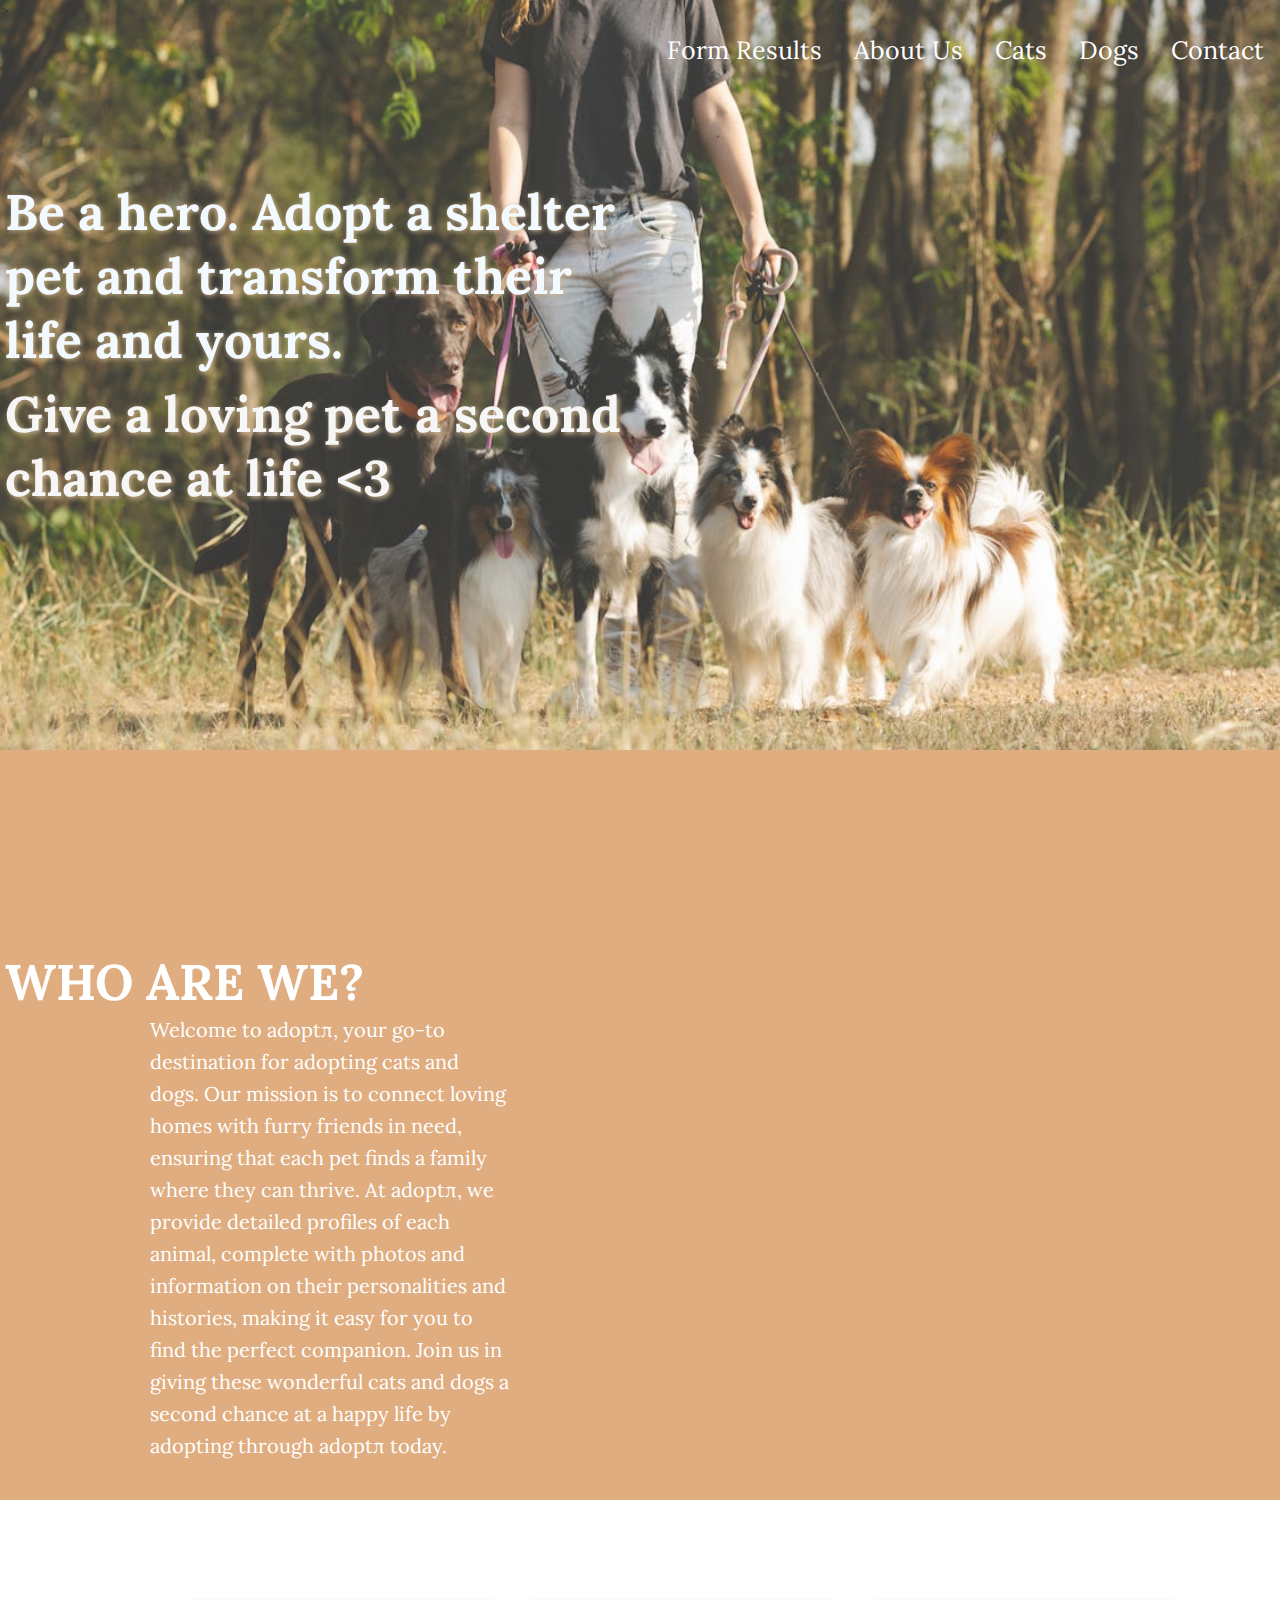
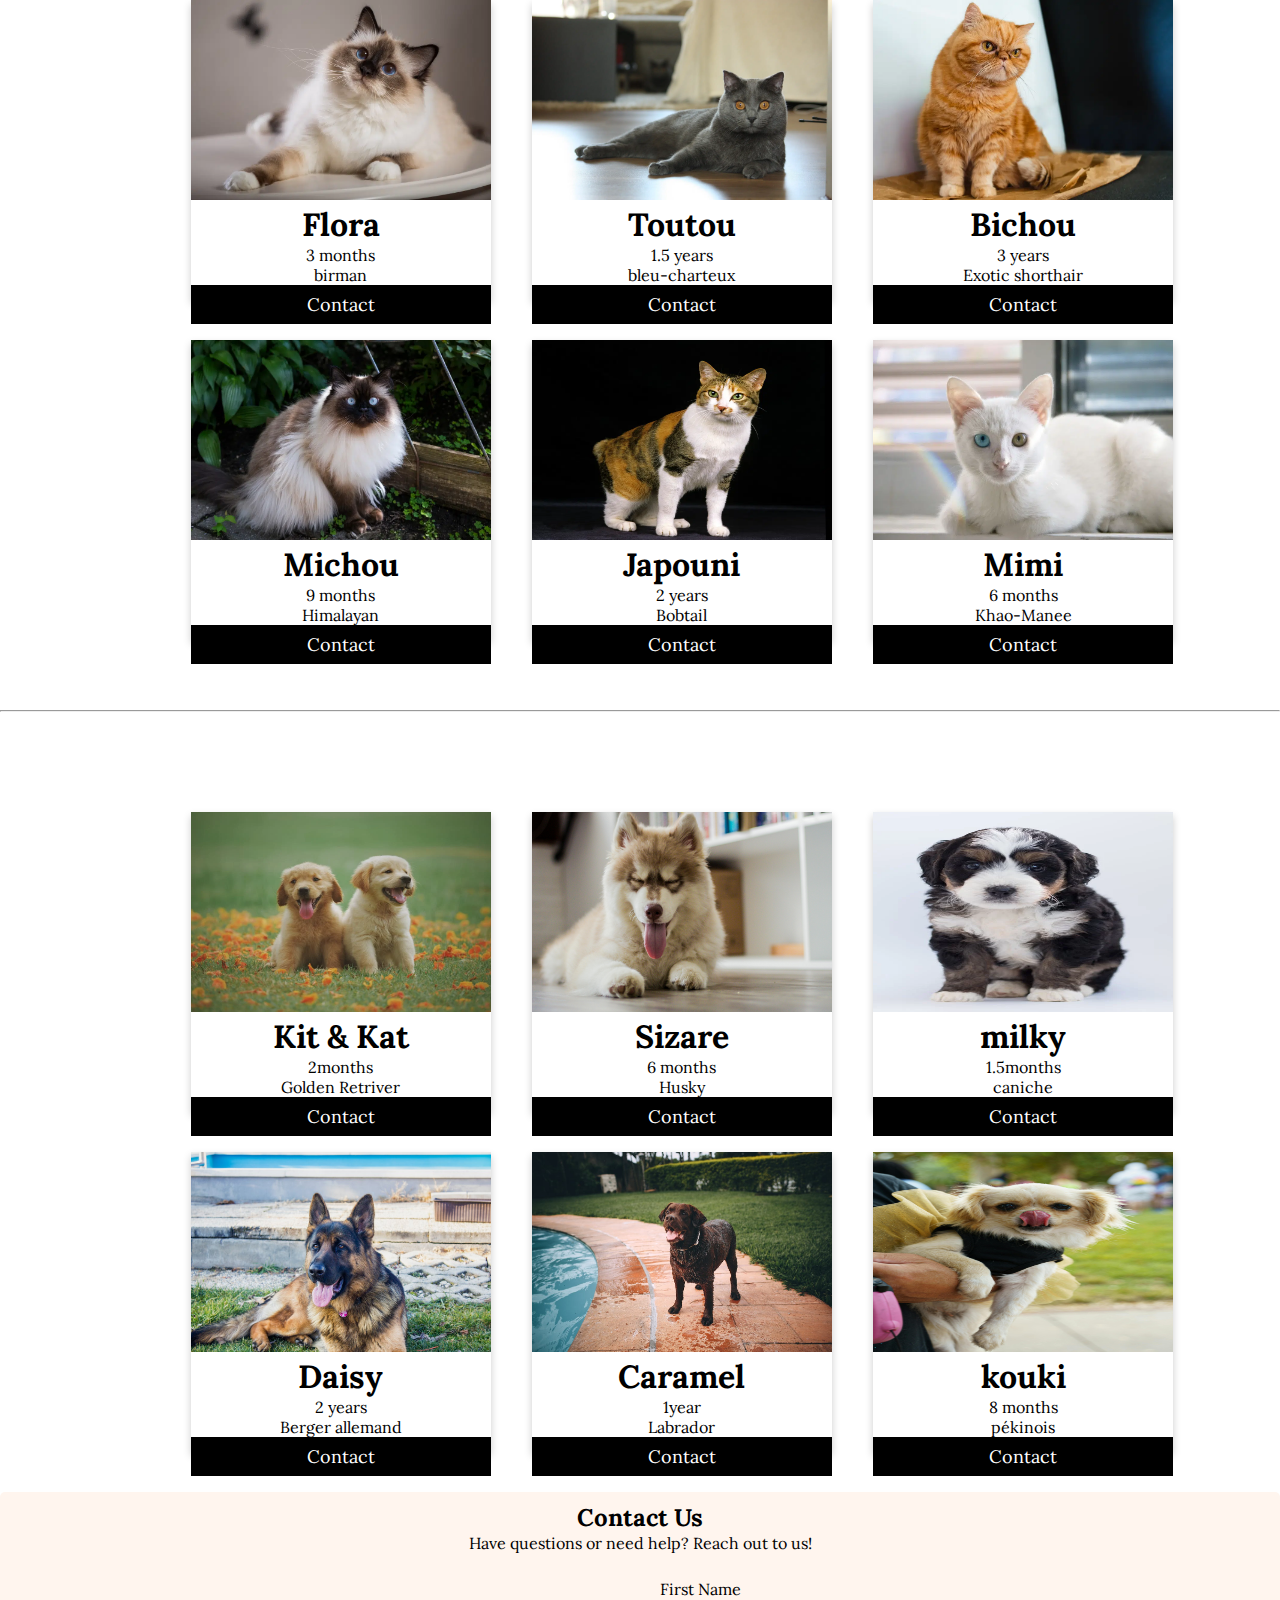
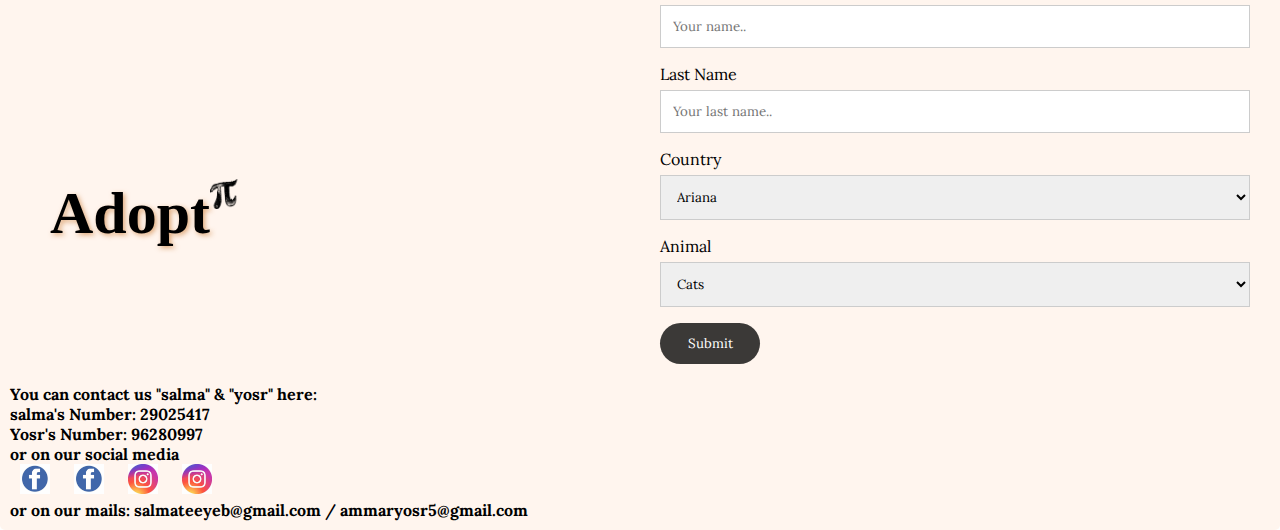
<file: index.html>
<!DOCTYPE html>
<html lang="en">
<head>
    <meta charset="UTF-8">
    <meta name="viewport" content="width=device-width, initial-scale=1.0">
    <title>Document</title>
    <link rel="stylesheet" href="index.css">
    <script src="index.js"></script>
</head>
<body>
    <div id="black">
    <div id="image">
    <nav>>
        <ul>
            
            <li><a href="#Contact">Contact</a></li>
            <li><a href="#dogs">Dogs</a></li>
            <li><a href="#cats">Cats</a></li>
            
            <li><a href="#about">About Us</a></li>
            <li><a href="./form_results.html">Form Results</a></li>
        </ul>
    </nav>
    <section id="section1">
        <h1>Be a hero. Adopt a shelter pet and transform their life and yours.</h1>
        <h3> Give a loving pet a second chance at life <3</h3>

        
    </section>

    
    </div>
    </div>
    <section id="about">
        <h2>WHO ARE WE?</h2>
        <p>Welcome to adoptπ, your go-to destination for adopting cats and dogs. Our mission is to connect loving homes with furry friends in need, ensuring that each pet finds a family where they can thrive. At adoptπ, we provide detailed profiles of each animal, complete with photos and information on their personalities and histories, making it easy for you to find the perfect companion. Join us in giving these wonderful cats and dogs a second chance at a happy life by adopting through adoptπ today.</p>
        


    </section>
    <section id="cats">
            
            <div class="card">
                <img src="./images/birman.webp" alt="John" style="width:100%">
                <h1>Flora</h1>
                <p class="title">3 months</p>
                <p>birman</p>
                <p><a href="#Contact"><button>Contact</button></a></p>
            </div>
            <div class="card">
                <img src="./images/bleu-charteux.webp" alt="John" style="width:100%">
                <h1>Toutou</h1>
                <p class="title">1.5 years</p>
                <p>bleu-charteux</p>
                <p><a href="#Contact"><button>Contact</button></a></p>
            </div>
            <div class="card">
                <img src="./images/cats.webp" alt="exotic" style="width:100%">
                <h1>Bichou</h1>
                <p class="title">3 years</p>
                <p>Exotic shorthair</p>
                <p><a href="#Contact"><button>Contact</button></a></p>
            </div>
            <div class="card">
                <img src="./images/Himalayan.jpg" alt="Himalayan" style="width:100%">
                <h1>Michou</h1>
                <p class="title">9 months</p>
                <p>Himalayan</p>
                <p><a href="#Contact"><button>Contact</button></a></p>
            </div>
            <div class="card">
                <img src="./images/Bobtail.webp" alt="Bobtail" style="width:100%">
                <h1>Japouni</h1>
                <p class="title"> 2 years</p>
                <p>Bobtail</p>
                <p><a href="#Contact"><button>Contact</button></a></p>
            </div>
            <div class="card">
                <img src="./images/Khao-Manee.jpg" alt="Khao-Manee" style="width:100%">
                <h1>Mimi</h1>
                <p class="title"> 6 months</p>
                <p>Khao-Manee</p>
                <p><a href="#Contact"><button>Contact</button></a></p>
            </div>

    </section>
    <BR>
    <BR></BR>
    <hr>
    <section id="dogs">
        <div class="card">
            <img src="./images/golden.webp" alt="golden" style="width:100%">
            <h1>Kit & Kat </h1>
            <p class="title">2months</p>
            <p>Golden Retriver</p>
            <p><a href="#Contact"><button>Contact</button></a></p>
        </div>
        <div class="card">
            <img src="./images/husky.jpeg" alt="husky" style="width:100%">
            <h1>Sizare</h1>
            <p class="title"> 6 months</p>
            <p>Husky</p>
            <p><a href="#Contact"><button>Contact</button></a></p>
        </div>
        <div class="card">
            <img src="./images/caniche.webp" alt="caniche" style="width:100%">
            <h1>milky</h1>
            <p class="title"> 1.5months</p>
            <p>caniche</p>
            <p><a href="#Contact"><button>Contact</button></a></p>
        </div>
        <div class="card">
            <img src="./images/berger.jpeg" alt="berger" style="width:100%">
            <h1>Daisy</h1>
            <p class="title"> 2 years</p>
            <p>Berger allemand</p>
            <p><a href="#Contact"><button>Contact</button></a></p>
        </div>
        <div class="card">
            <img src="./images/labrador.jpeg" alt="labrador" style="width:100%">
            <h1>Caramel</h1>
            <p class="title"> 1year</p>
            <p>Labrador</p>
            <p><a href="#Contact"><button>Contact</button></a></p>
        </div>
        <div class="card">
            <img src="./images/pékinois.jpeg" alt="pékinois" style="width:100%">
            <h1>kouki</h1>
            <p class="title"> 8 months</p>
            <p>pékinois</p>
            <p><a href="#Contact"><button>Contact</button></a></p>
        </div>
        


    </section>
   
<section id="Contact">
<div class="container">
  <div style="text-align:center">
    <h2>Contact Us</h2>
    <p>Have questions or need help? Reach out to us!</p>
  </div>
  <div class="row">
    <div class="column">
     <div class="logo">
        <div><h1>Adopt</h1></div>
        <div><img src="./images/pi.png" alt=""></div>
     </div>
    </div>
    <div class="column">
      <form action="/action_page.php">
        <label for="fname">First Name</label>
        <input type="text" id="fname" name="firstname" placeholder="Your name..">
        <label for="lname">Last Name</label>
        <input type="text" id="lname" name="lastname" placeholder="Your last name..">
        <label for="country">Country</label>
        <select id="states" name="States"placeholder="Tunisia">
            <option value="Ariana">Ariana</option>
            <option value="Baja">Baja</option>
            <option value="Ben Arous">Ben Arous</option>
            <option value="Bizert">Bizert</option>
            <option value="Gabès">Gabès</option>
            <option value="Gafsa">Gafsa</option>
            <option value="Jendouba">Jendouba</option>
            <option value="Kairouan">Kairouan</option>
          <option value="Kasserine">Kasserine</option>
          <option value="Kebili">Kebili</option>
          <option value="Kef">Kef</option>
          <option value="Mahdia">Mahdia</option>
          <option value="Manouba">Manouba</option>
          <option value="Medenine">Medenine</option>
          <option value="Monastir">Monastir</option>
          <option value="Nabeul">Nabeul</option>
          <option value="Sfax">Sfax</option>
          <option value="Sidi Bouzid">Sidi Bouzid</option>
          <option value="Siliana">Siliana</option>
          <option value="Sousse">Sousse</option>
          <option value="Tataouine">Tataouine</option>
          <option value="Tozeur">Tozeur</option>
          <option value="Tunis">Tunis </option>
          <option value="Zaghouan">Zaghouan</option>

        </select>
        <label for="country">Animal</label>
        <select id="country" name="ANIMAL">
            <option value="Cats">Cats</option>
            <option value="Dogs">Dogs</option>
        <textarea id="subject" name="subject" placeholder="Write something.." style="height:170px"></textarea>
        <input type="submit" value="Submit">
      </form>
      
    </div>
    <div class="media">
    <h4>You can contact us "salma" & "yosr" here:</h4>
    <h4>salma's Number: 29025417</h4>
    <h4>Yosr's Number: 96280997</h4>
    <h4>or on our social media </h4>
    <a href="https://www.facebook.com/salma.teyeb.54" target="_blank" class="social-button">
        <img src="./images/facebook.jpg" alt="Facebook">
    </a>
    <a href="https://www.facebook.com/yosr.ammar.94" target="_blank" class="social-button">
        <img src="./images/facebook.jpg" alt="Facebook">
    </a>
    <a href="https://www.instagram.com/salma_etteyeb/" target="_blank" class="social-button">
        <img src="./images/insta.jpg" alt="Instagram">
    </a>
    <a href="https://www.instagram.com/yosr_ammar_/" target="_blank" class="social-button">
        <img src="./images/insta.jpg" alt="Instagram">
    </a>
    <h4>or on our mails:
        salmateeyeb@gmail.com / ammaryosr5@gmail.com
    </h4></div>
  </div>
</div>
</section>
    
</body>
<script src="./index.js"></script>
</html>
</file>
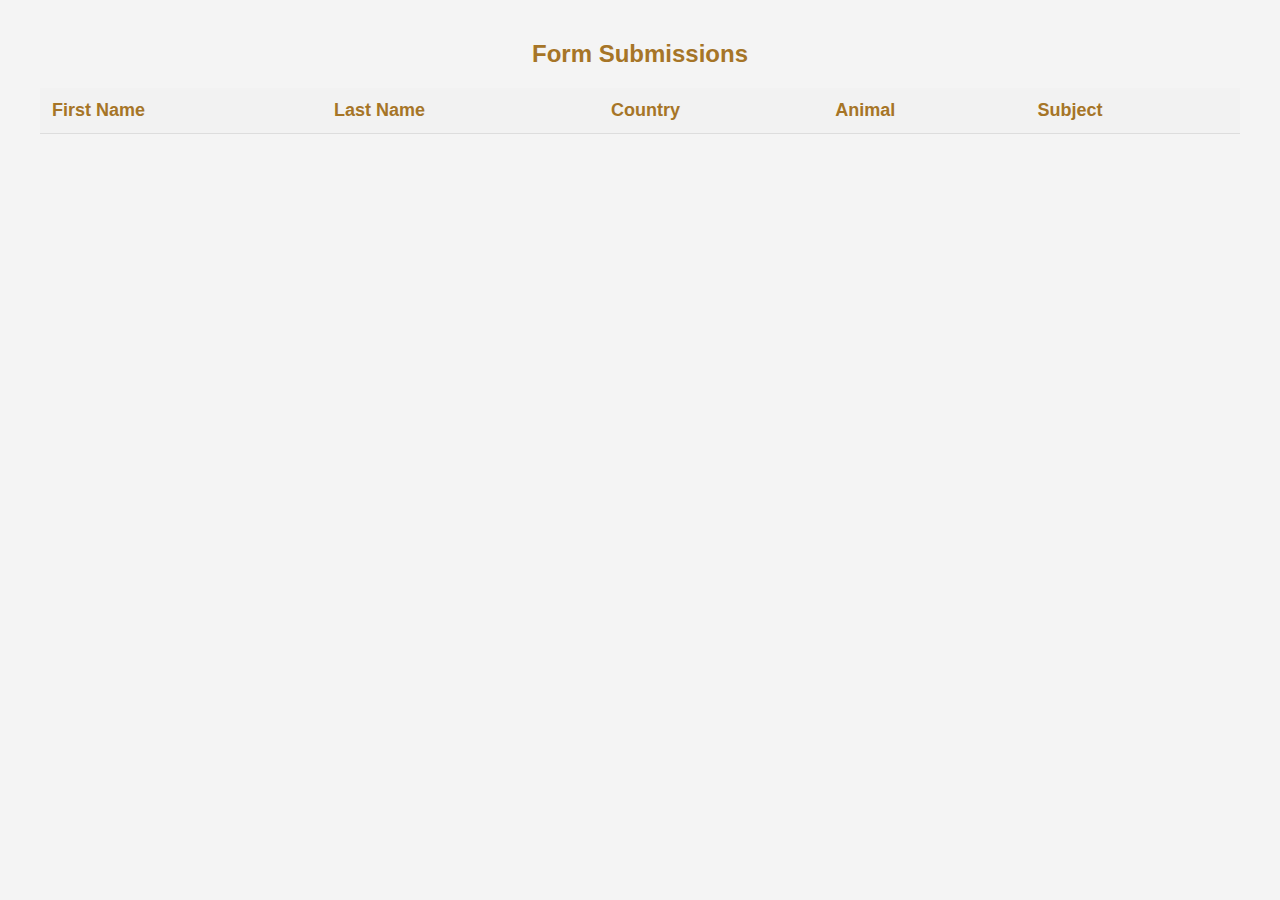
<file: form_results.html>
<!DOCTYPE html>
<html lang="en">
<head>
    <meta charset="UTF-8">
    <meta name="viewport" content="width=device-width, initial-scale=1.0">
    <title>Form Results</title>
    <link rel="stylesheet" href="./form.css">
</head>
<body>
    <div class="container">
        <h2>Form Submissions</h2>
        <table id="submissionsTable">
            <thead>
                <tr>
                    <th>First Name</th>
                    <th>Last Name</th>
                    <th>Country</th>
                    <th>Animal</th>
                    <th>Subject</th>
                </tr>
            </thead>
            <tbody></tbody>
        </table>
    </div>
    <script src="form_results.js"></script>
</body>
</html>
</file>
<file: index.css>
@import url('https://fonts.googleapis.com/css2?family=Lora:ital,wght@0,400..700;1,400..700&display=swap');
@import url('https://fonts.googleapis.com/css2?family=Oleo+Script:wght@400;700&display=swap');
#image{
    background-image: url(./images/back.jpeg);
    background-repeat: no-repeat;
    background-attachment: fixed;
    background-size: 100% 100%;
    height: 750px;
    opacity: 0.8
    

}
*{
    margin: 0;
    padding: 0;
    font-family: 'Lora';
    
}
nav ul {
    list-style-type: none;
    margin: 0;
    padding: 0;
    overflow: hidden;
   
    
  }
  
  nav li {
    float: right;
    
  }
  
  
nav li a {
    display: flex;
    justify-content: end;
    justify-items: end;
    color: white;
    text-align: center;
    padding: 14px 16px;
    text-decoration: none;
    font-size: 25px;
    gap: 30px;
    
    
  }
  
  
nav li a:hover {
    color: #bc904a;
}
#section1 h1{
    color: aliceblue;
    font-family: 'Lora';
    font-size: 50px;
    text-shadow: 1px 1px 5px rgb(191, 160, 110);
    width: 50%;
    margin-top: 100px;
    margin-left: 5PX;

}
#section1 h3{
    font-size: 50px;
    text-shadow: 2px 2px 5px rgb(191, 160, 110);;
    padding-left: 5px;
    margin-top: 10px;
    color: whitesmoke;
    width: 50%;

}

#about {
    height: 750px;
    background-color: rgba(205, 126, 57, 0.641);
    

}
#about H2{
    font-size: 50px;
    font-family: "Lora";
    color: white;
   padding-top: 200px;
   padding-left: 5px;
    
}
#about p{
    font-family: "Lora";
    font-size: 20px;
    color: white;
    width: 40%;
    padding-left: 150px;
    line-height: 1.6;
}
#cats {
    display: flex;
    flex-direction: row;
    justify-content: center;
    align-items: center;
    gap: 40px;
    padding: 20px;
    padding-top: 100px;
    height:750px ;
    width: 80%;
    flex-wrap: wrap;
    margin-left: 170px;
   
    
}

#cats .card {
    box-shadow: 0 4px 8px 0 rgba(0, 0, 0, 0.2);
    max-width: 300px;
    margin: auto;
    text-align: center;
    font-family: arial;
    width: 300px;
    height: 300px;
    
    
  }
  
  #cats.title {
    color: grey;
    font-size: 18px;
  }
  
  #cats button {
    border: none;
    outline: 0;
    display: inline-block;
    padding: 8px;
    color: white;
    background-color: #000;
    text-align: center;
    cursor: pointer;
    width: 100%;
    font-size: 18px;
  }
  
  a {
    text-decoration: none;
    font-size: 22px;
    color: black;
  }
  
  button:hover, a:hover {
    opacity: 0.7;
  }
#cats img{
    width: 300px;
    height: 200px;
}
#dogs{
    display: flex;
    flex-direction: row;
    justify-content: center;
    align-items: center;
    gap: 40px;
    padding: 20px;
    padding-top: 100px;
    height:750px ;
    width: 80%;
    flex-wrap: wrap;
    margin-left: 170px;
   
    
}

#dogs .card {
    box-shadow: 0 4px 8px 0 rgba(0, 0, 0, 0.2);
    max-width: 300px;
    margin: auto;
    text-align: center;
    font-family: arial;
    width: 300px;
    height: 300px;
    
    
  }
  
  #dogs.title {
    color: grey;
    font-size: 18px;
  }
  
  #dogs button {
    border: none;
    outline: 0;
    display: inline-block;
    padding: 8px;
    color: white;
    background-color: #000;
    text-align: center;
    cursor: pointer;
    width: 100%;
    font-size: 18px;
  }
  
  a {
    text-decoration: none;
    font-size: 22px;
    color: black;
  }
  
  button:hover, a:hover {
    opacity: 0.7;
  }
#dogs img{
    width: 300px;
    height: 200px;
}

  
 * {
    box-sizing: border-box;
  }
  

  input[type=text], select, textarea {
    width: 100%;
    padding: 12px;
    border: 1px solid #ccc;
    margin-top: 6px;
    margin-bottom: 16px;
    resize: vertical;
  }
  
  input[type=submit] {
    background-color: #3b3937;
    color: white;
    padding: 12px 20px;
    border: none;
    cursor: pointer;
    border-radius: 50px;
    width: 100PX;
    
  
  }

  
  input[type=submit]:hover {
    background-color:  rgba(205, 126, 57, 0.641);
  }
  
 
  .container {
    border-radius: 5px;
    background-color: seashell;
    padding: 10px;
  }
  
 
  .column {
    float: left;
    width: 50%;
    margin-top: 6px;
    padding: 20px;
  }
  
  
  .row:after {
    content: "";
    display: table;
    clear: both;
  }
  
  
  @media screen and (max-width: 600px) {
    .column, input[type=submit] {
      width: 100%;
      margin-top: 0;
    }
}
#Contact{
  padding-top: 30px;
}
#Contact div img{
  width: 30px;
  height: 30px;
  flex-direction: column;
  
}
#Contact div h1{
  font-size: 60px;
  font-family: "Oleo";
}
.logo{
  display: flex;
  flex-direction: row;
  padding-top:  200PX;
  padding-left: 20px;
  text-shadow: 2px 2px 5px  rgba(205, 126, 57, 0.641);
}
.social-button {
  display: inline-block;
  margin: 0 10px;
  
}

.social-button img {
  width: 70px;
  height: auto;
}
</file>
<file: form.css>
body {
    font-family: Arial, sans-serif;
    margin: 0;
    padding: 0;
    background-color: #f4f4f4;
}

/* Container styles */
.container {
    max-width: 1200px;
    margin: 0 auto;
    padding: 20px;
}

/* Table styles */
table {
    width: 100%;
    border-collapse: collapse;
    margin: 20px 0;
    font-size: 18px;
    text-align: left;
    

}

table th, table td {
    padding: 12px;
    border-bottom: 1px solid #ddd;
    
}

table th {
    background-color: #f2f2f2;
    color: #a67527;
}

table tr:nth-child(even) {
    background-color: #f9f9f9;
}

table tr:hover {
    background-color: #edd9a6;
}

h2 {
    color: #a67527;
    text-align: center;
    margin-bottom: 20px;
}
</file>
